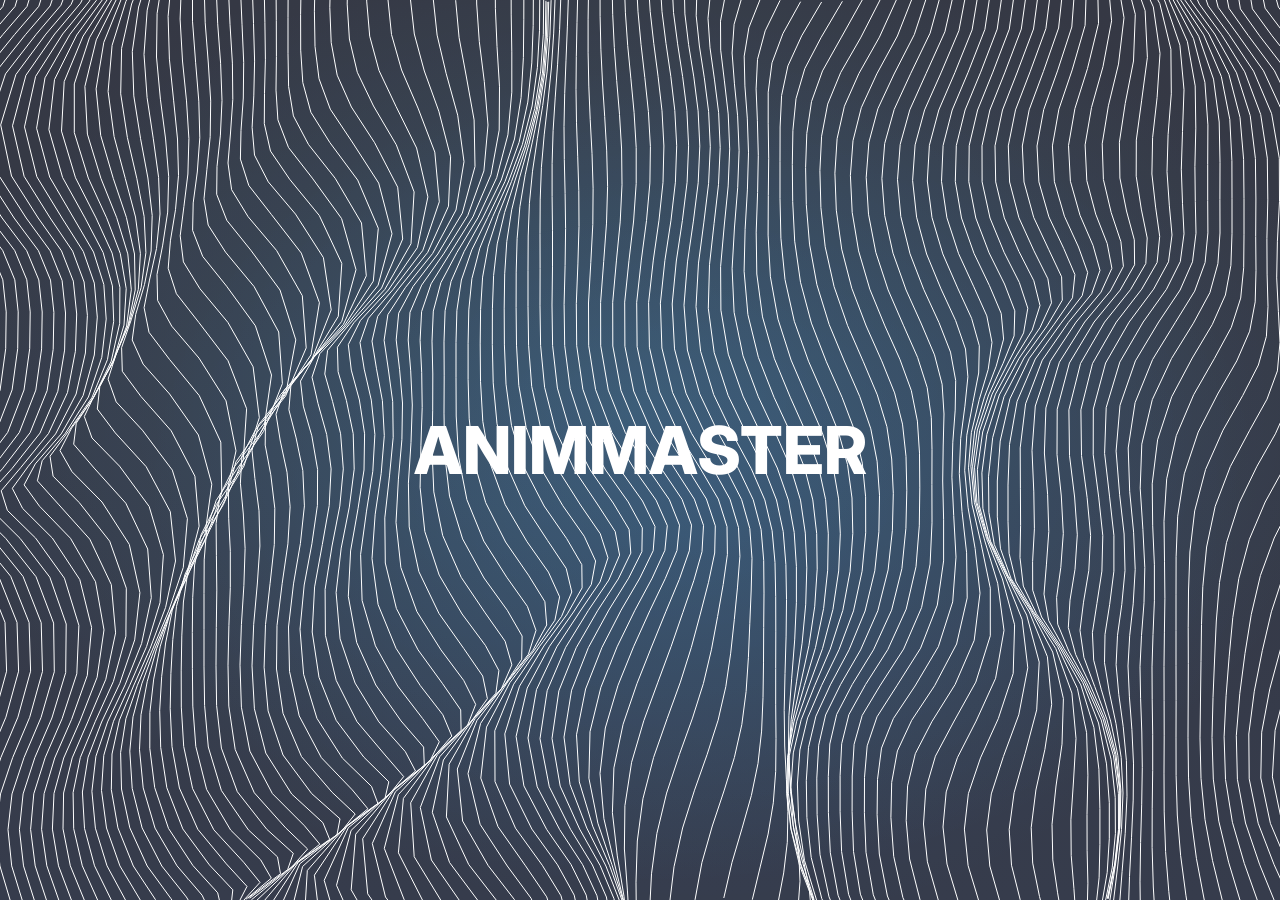
<file: shader-1/index.html>
<!DOCTYPE html>
<html lang="en">

<head>
   <meta charset="UTF-8" />
   <meta name="viewport" content="width=device-width, initial-scale=1.0" />
   <title>Component Demo</title>

   <!-- Connected Styles -->
   <link rel="stylesheet" href="style.css" />
</head>

<body>
   <!-- ===== HTML ===== -->
   <div  class="index">
      <div class="text">ANIMMASTER</div>
      <div class="waves" id="waves" style="background-color: rgba(255, 255, 255, 0.2);">
         <canvas class="waves-canvas" id="wavesCanvas"></canvas>
      </div>
   </div>
   <!-- ======================= -->
   <!-- Connected script -->
   <script src="script.js"></script>
</body>

</html>
</file>
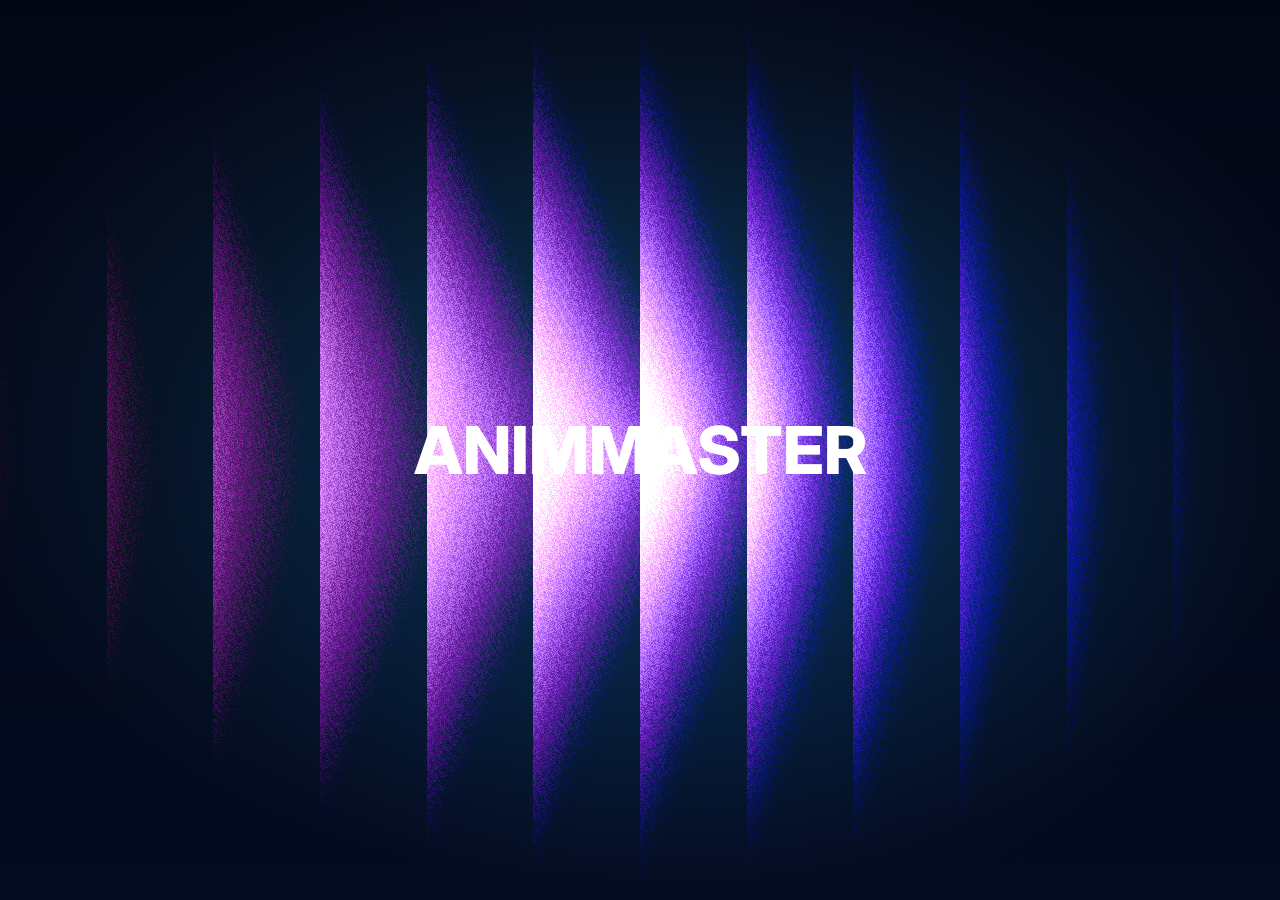
<file: shader-2/index.html>
<!DOCTYPE html>
<html lang="en">

<head>
   <meta charset="UTF-8" />
   <meta name="viewport" content="width=device-width, initial-scale=1.0" />
   <title>Component Demo</title>

   <!-- Connected Styles -->
   <link rel="stylesheet" href="style.css" />
</head>

<body>
   <!-- ===== HTML ===== -->
   <div class="index">
      <div class="text">ANIMMASTER</div>
      <div class="gb-wrap">
         <div class="gb-stage">
            <div class="gradient-blinds-container" id="gradientBlinds" style="mix-blend-mode: lighten;"></div>
         </div>
      </div>
   </div>
   <!-- ======================= -->

   <!-- Connected script -->
   <script src="script.js"></script>
</body>

</html>
</file>
<file: shader-1/style.css>
@import url("https://fonts.googleapis.com/css?family=Inter:300,regular,500,600,700,800,900&display=swap");* {
	padding: 0rem;
	margin: 0rem;
	border: 0rem;
}

body {
  min-width: 20rem;
  color: #000;
  font-family: "Inter";
  font-size: 1rem;
}

.index {
  width: 100%;
  min-height: 100dvh;
  background: radial-gradient(75rem 50rem at 50% 45%, rgba(51, 199, 255, 0.18), transparent 60%), radial-gradient(56.25rem 43.75rem at 55% 55%, rgba(0, 120, 255, 0.14), transparent 62%), linear-gradient(180deg, #030615, #040b1f);
}

.waves {
  position: absolute;
  top: 0;
  left: 0;
  margin: 0;
  padding: 0;
  width: 100%;
  height: 100%;
  overflow: hidden;
}

.waves::before {
  content: "";
  position: absolute;
  top: 0;
  left: 0;
  width: 0.5rem;
  height: 0.5rem;
  background: #160000;
  border-radius: 50%;
  transform: translate3d(calc(var(--x, 50%) - 50%), calc(var(--y, 50%) - 50%), 0);
  will-change: transform;
}

.waves-canvas {
  display: block;
  width: 100%;
  min-height: 100dvh;
}

.text {
  font-size: 4.125rem;
  font-weight: 800;
  color: white;
  position: absolute;
  left: 50%;
  top: 50%;
  transform: translate(-50%, -50%);
  z-index: 200;
}
</file>
<file: shader-2/style.css>
@import url("https://fonts.googleapis.com/css?family=Inter:300,regular,500,600,700,800,900&display=swap");* {
	padding: 0rem;
	margin: 0rem;
	border: 0rem;
}

body {
  min-width: 20rem;
  color: #000;
  font-family: "Inter";
  font-size: 1rem;
}

.index {
  width: 100%;
  min-height: 100dvh;
  background: radial-gradient(75rem 50rem at 50% 45%, rgba(51, 199, 255, 0.18), transparent 60%), radial-gradient(56.25rem 43.75rem at 55% 55%, rgba(0, 120, 255, 0.14), transparent 62%), linear-gradient(180deg, #030615, #040b1f);
}

.gb-wrap {
  width: 100%;
  min-height: 100dvh;
  position: relative;
}

.gb-stage {
  width: 100%;
  min-height: 100dvh;
  position: relative;
}

.gradient-blinds-container {
  position: relative;
  width: 100%;
  min-height: 100dvh;
  overflow: hidden;
}

.text {
  font-size: 4.125rem;
  font-weight: 800;
  color: white;
  position: absolute;
  left: 50%;
  top: 50%;
  transform: translate(-50%, -50%);
  z-index: 200;
}/* Generated by vite-plugin-svg-spritemap */
</file>
